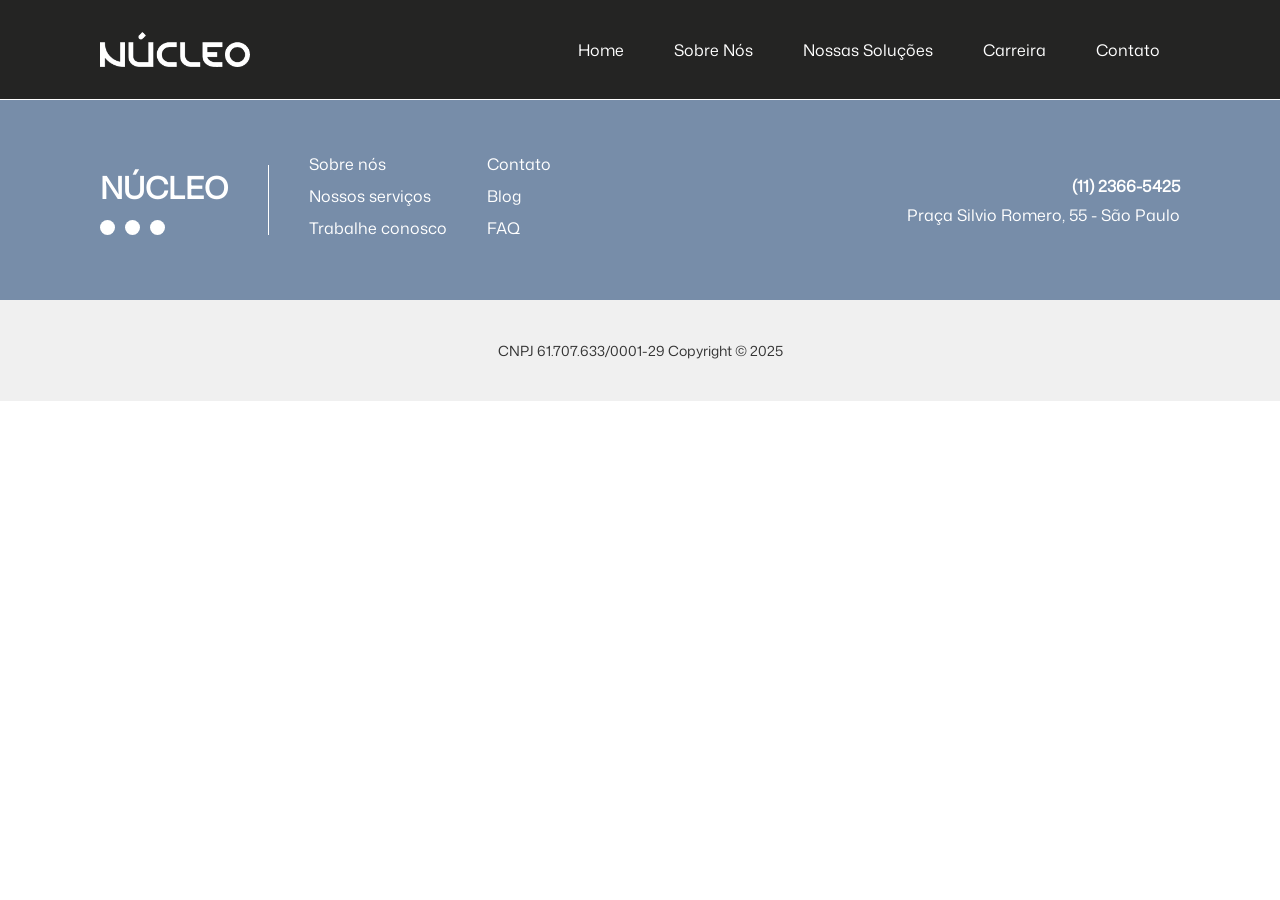
<file: contratacao.html>
<!DOCTYPE html>
<html lang="pt-BR">
<head>
    <meta charset="UTF-8">
    <meta name="viewport" content="width=device-width, initial-scale=1.0">
    <title>Contratação</title>
    <link rel="stylesheet" href="css/estilo.css">
    <link href="https://cdn.jsdelivr.net/npm/bootstrap@5.3.3/dist/css/bootstrap.min.css" rel="stylesheet" integrity="sha384-QWTKZyjpPEjISv5WaRU9OFeRpok6YctnYmDr5pNlyT2bRjXh0JMhjY6hW+ALEwIH" crossorigin="anonymous">
    <link rel="stylesheet" href="https://cdn.jsdelivr.net/npm/bootstrap-icons@1.11.3/font/bootstrap-icons.min.css">
</head>
<body>
    <div class="navbar">
        <div class="navbar-logo">
            <img id="nucleo_logo" src="Img/Logo_Nucleo_Preto-1-removebg.png" alt="logoImg">
        </div>

        <div class="navbar-links-desktop">
            <button onclick="window.location.href='index.html'">Home</button>
            <button onclick="window.location.href='sobreNos.html'">Sobre Nós</button>
            <button onclick="window.location.href='nossasSolucoes.html'">Nossas Soluções</button>
            <button onclick="window.location.href='carreira.html'">Carreira</button>
            <button onclick="window.location.href='contato.html'">Contato</button>
        </div>
        
        <button id="hamburger-btn" class="hamburger-btn" aria-label="Abrir menu" aria-expanded="false">
            <i class="bi bi-list"></i>
        </button>
    </div>

    <nav id="mobile-menu" class="mobile-menu">
        <button class="menu-item" onclick="window.location.href='index.html'">Home</button>
        <button class="menu-item" onclick="window.location.href='sobreNos.html'">Sobre Nós</button>
        <button class="menu-item" onclick="window.location.href='nossasSolucoes.html'">Nossas Solucoes</button>
        <button class="menu-item" onclick="window.location.href='carreira.html'">Carreira</button>
        <button class="menu-item active" onclick="window.location.href='contato.html'">Contato</button>
    </nav>
    <div class="footer">
    <div class="infoFooter">
        <div class="logo-area">
            <p class="logo-text">NÚCLEO</p>
            <div class="icon-group">
                <div class="icon"></div>
                <div class="icon"></div>
                <div class="icon"></div>
            </div>
        </div>

        <div class="links-group">
            <ul class="link-list">
                <li>Sobre nós</li>
                <li>Nossos serviços</li>
                <li>Trabalhe conosco</li>
            </ul>
            <ul class="link-list">
                <li>Contato</li>
                <li>Blog</li>
                <li>FAQ</li>
            </ul>
        </div>
        
        <div class="contact-info">
            <p>(11) 2366-5425</p>
            <p>Praça Silvio Romero, 55 - São Paulo</p>
        </div>
    </div>
    
    <div class="copyright">
        <p>CNPJ 61.707.633/0001-29 Copyright &copy; 2025</p>
    </div>
</div>
<script src="https://cdn.jsdelivr.net/npm/bootstrap@5.3.3/dist/js/bootstrap.bundle.min.js" integrity="sha384-YvpcrYf0tY3lHB60NNkmXc5s9fDVZLESaAA55NDzOxhy9GkcIdslK1eN7N6jIeHz" crossorigin="anonymous"></script>
<script src="js/javascript.js"></script>
</body>
</html>
</file>
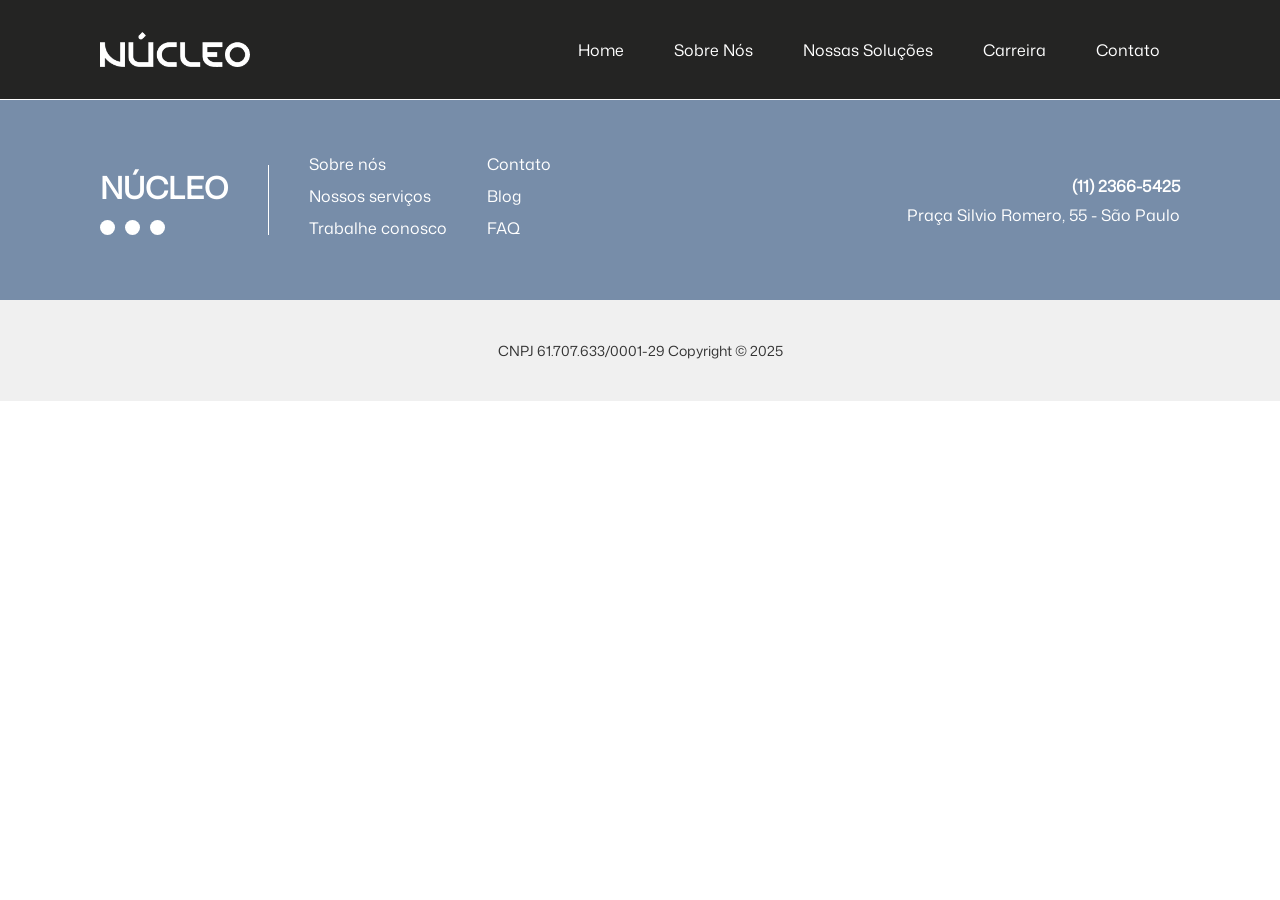
<file: empresasParceiras.html>
<!DOCTYPE html>
<html lang="pt-BR">
<head>
    <meta charset="UTF-8">
    <meta name="viewport" content="width=device-width, initial-scale=1.0">
    <title>Empresas Parceiras</title>
    <link rel="stylesheet" href="css/estilo.css">
    <link href="https://cdn.jsdelivr.net/npm/bootstrap@5.3.3/dist/css/bootstrap.min.css" rel="stylesheet" integrity="sha384-QWTKZyjpPEjISv5WaRU9OFeRpok6YctnYmDr5pNlyT2bRjXh0JMhjY6hW+ALEwIH" crossorigin="anonymous">
    <link rel="stylesheet" href="https://cdn.jsdelivr.net/npm/bootstrap-icons@1.11.3/font/bootstrap-icons.min.css">
</head>
<body>
    <div class="navbar">
        <div class="navbar-logo">
            <img id="nucleo_logo" src="Img/Logo_Nucleo_Preto-1-removebg.png" alt="logoImg">
        </div>

        <div class="navbar-links-desktop">
            <button onclick="window.location.href='index.html'">Home</button>
            <button onclick="window.location.href='sobreNos.html'">Sobre Nós</button>
            <button onclick="window.location.href='nossasSolucoes.html'">Nossas Soluções</button>
            <button onclick="window.location.href='carreira.html'">Carreira</button>
            <button onclick="window.location.href='contato.html'">Contato</button>
        </div>
        
        <button id="hamburger-btn" class="hamburger-btn" aria-label="Abrir menu" aria-expanded="false">
            <i class="bi bi-list"></i>
        </button>
    </div>

    <nav id="mobile-menu" class="mobile-menu">
        <button onclick="window.location.href='index.html'">Home</button>
        <button onclick="window.location.href='sobreNos.html'">Sobre Nós</button>
        <button onclick="window.location.href='nossasSolucoes.html'">Nossas Solucoes</button>
        <button onclick="window.location.href='carreira.html'">Carreira</button>
        <button onclick="window.location.href='contato.html'">Contato</button>
    </nav>
    <div class="footer">
    <div class="infoFooter">
        <div class="logo-area">
            <p class="logo-text">NÚCLEO</p>
            <div class="icon-group">
                <div class="icon"></div>
                <div class="icon"></div>
                <div class="icon"></div>
            </div>
        </div>

        <div class="links-group">
            <ul class="link-list">
                <li>Sobre nós</li>
                <li>Nossos serviços</li>
                <li>Trabalhe conosco</li>
            </ul>
            <ul class="link-list">
                <li>Contato</li>
                <li>Blog</li>
                <li>FAQ</li>
            </ul>
        </div>
        
        <div class="contact-info">
            <p>(11) 2366-5425</p>
            <p>Praça Silvio Romero, 55 - São Paulo</p>
        </div>
    </div>
    
    <div class="copyright">
        <p>CNPJ 61.707.633/0001-29 Copyright &copy; 2025</p>
    </div>
</div>
<script src="https://cdn.jsdelivr.net/npm/bootstrap@5.3.3/dist/js/bootstrap.bundle.min.js" integrity="sha384-YvpcrYf0tY3lHB60NNkmXc5s9fDVZLESaAA55NDzOxhy9GkcIdslK1eN7N6jIeHz" crossorigin="anonymous"></script>
<script src="js/javascript.js"></script>
</body>
</html>
</file>
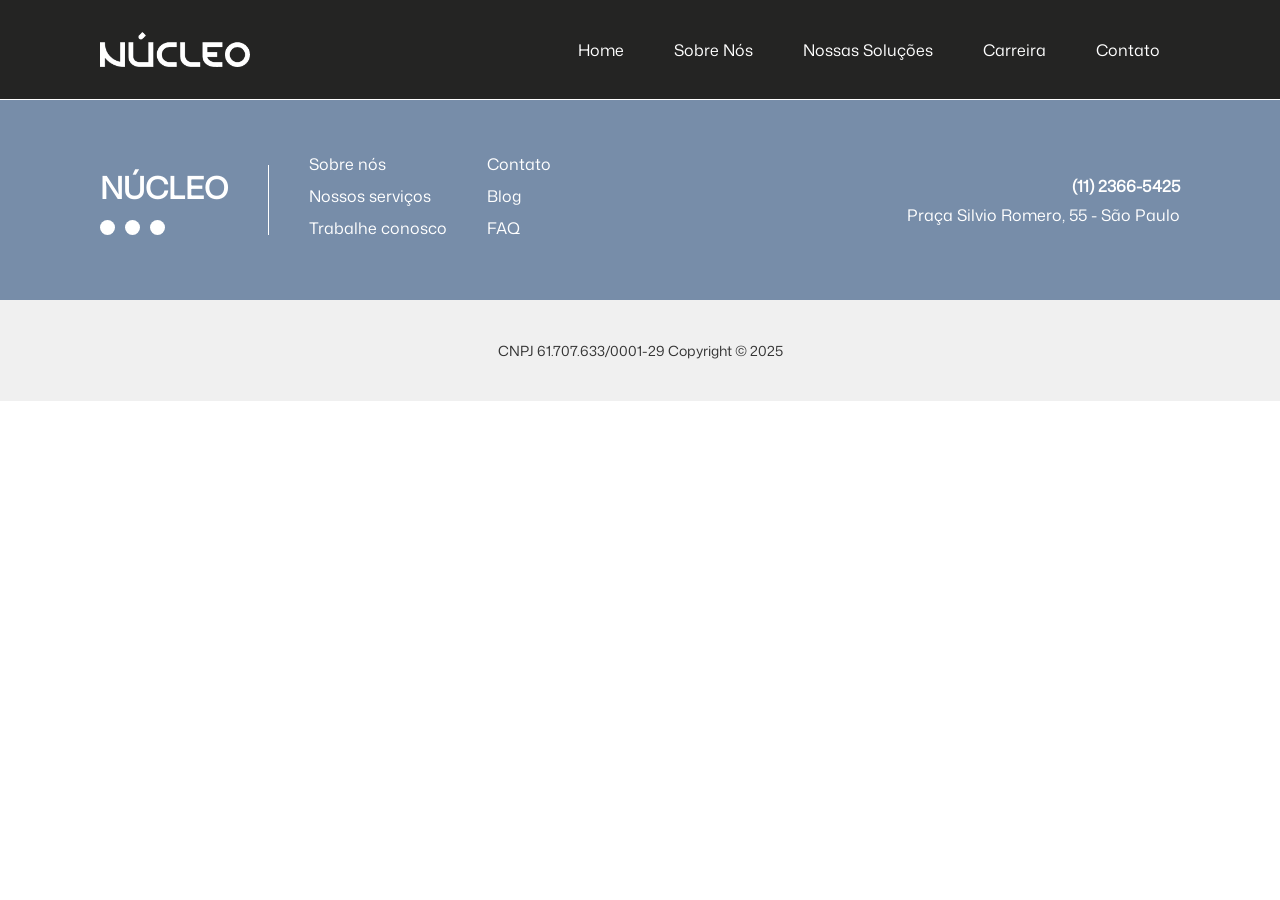
<file: posVendas.html>
<!DOCTYPE html>
<html lang="pt-BR">
<head>
    <meta charset="UTF-8">
    <meta name="viewport" content="width=device-width, initial-scale=1.0">
    <title>Pós Vendas</title>
    <link rel="stylesheet" href="css/estilo.css">
    <link href="https://cdn.jsdelivr.net/npm/bootstrap@5.3.3/dist/css/bootstrap.min.css" rel="stylesheet" integrity="sha384-QWTKZyjpPEjISv5WaRU9OFeRpok6YctnYmDr5pNlyT2bRjXh0JMhjY6hW+ALEwIH" crossorigin="anonymous">
    <link rel="stylesheet" href="https://cdn.jsdelivr.net/npm/bootstrap-icons@1.11.3/font/bootstrap-icons.min.css">
</head>
<body>
    <div class="navbar">
        <div class="navbar-logo">
            <img id="nucleo_logo" src="Img/Logo_Nucleo_Preto-1-removebg.png" alt="logoImg">
        </div>

        <div class="navbar-links-desktop">
            <button onclick="window.location.href='index.html'">Home</button>
            <button onclick="window.location.href='sobreNos.html'">Sobre Nós</button>
            <button onclick="window.location.href='nossasSolucoes.html'">Nossas Soluções</button>
            <button onclick="window.location.href='carreira.html'">Carreira</button>
            <button onclick="window.location.href='contato.html'">Contato</button>
        </div>
        
        <button id="hamburger-btn" class="hamburger-btn" aria-label="Abrir menu" aria-expanded="false">
            <i class="bi bi-list"></i>
        </button>
    </div>

    <nav id="mobile-menu" class="mobile-menu">
        <button onclick="window.location.href='index.html'">Home</button>
        <button onclick="window.location.href='sobreNos.html'">Sobre Nós</button>
        <button onclick="window.location.href='nossasSolucoes.html'">Nossas Solucoes</button>
        <button onclick="window.location.href='carreira.html'">Carreira</button>
        <button onclick="window.location.href='contato.html'">Contato</button>
    </nav>
    <div class="footer">
    <div class="infoFooter">
        <div class="logo-area">
            <p class="logo-text">NÚCLEO</p>
            <div class="icon-group">
                <div class="icon"></div>
                <div class="icon"></div>
                <div class="icon"></div>
            </div>
        </div>

        <div class="links-group">
            <ul class="link-list">
                <li>Sobre nós</li>
                <li>Nossos serviços</li>
                <li>Trabalhe conosco</li>
            </ul>
            <ul class="link-list">
                <li>Contato</li>
                <li>Blog</li>
                <li>FAQ</li>
            </ul>
        </div>
        
        <div class="contact-info">
            <p>(11) 2366-5425</p>
            <p>Praça Silvio Romero, 55 - São Paulo</p>
        </div>
    </div>
    
    <div class="copyright">
        <p>CNPJ 61.707.633/0001-29 Copyright &copy; 2025</p>
    </div>
</div>
<script src="https://cdn.jsdelivr.net/npm/bootstrap@5.3.3/dist/js/bootstrap.bundle.min.js" integrity="sha384-YvpcrYf0tY3lHB60NNkmXc5s9fDVZLESaAA55NDzOxhy9GkcIdslK1eN7N6jIeHz" crossorigin="anonymous"></script>
<script src="js/javascript.js"></script>
</body>
</html>
</file>
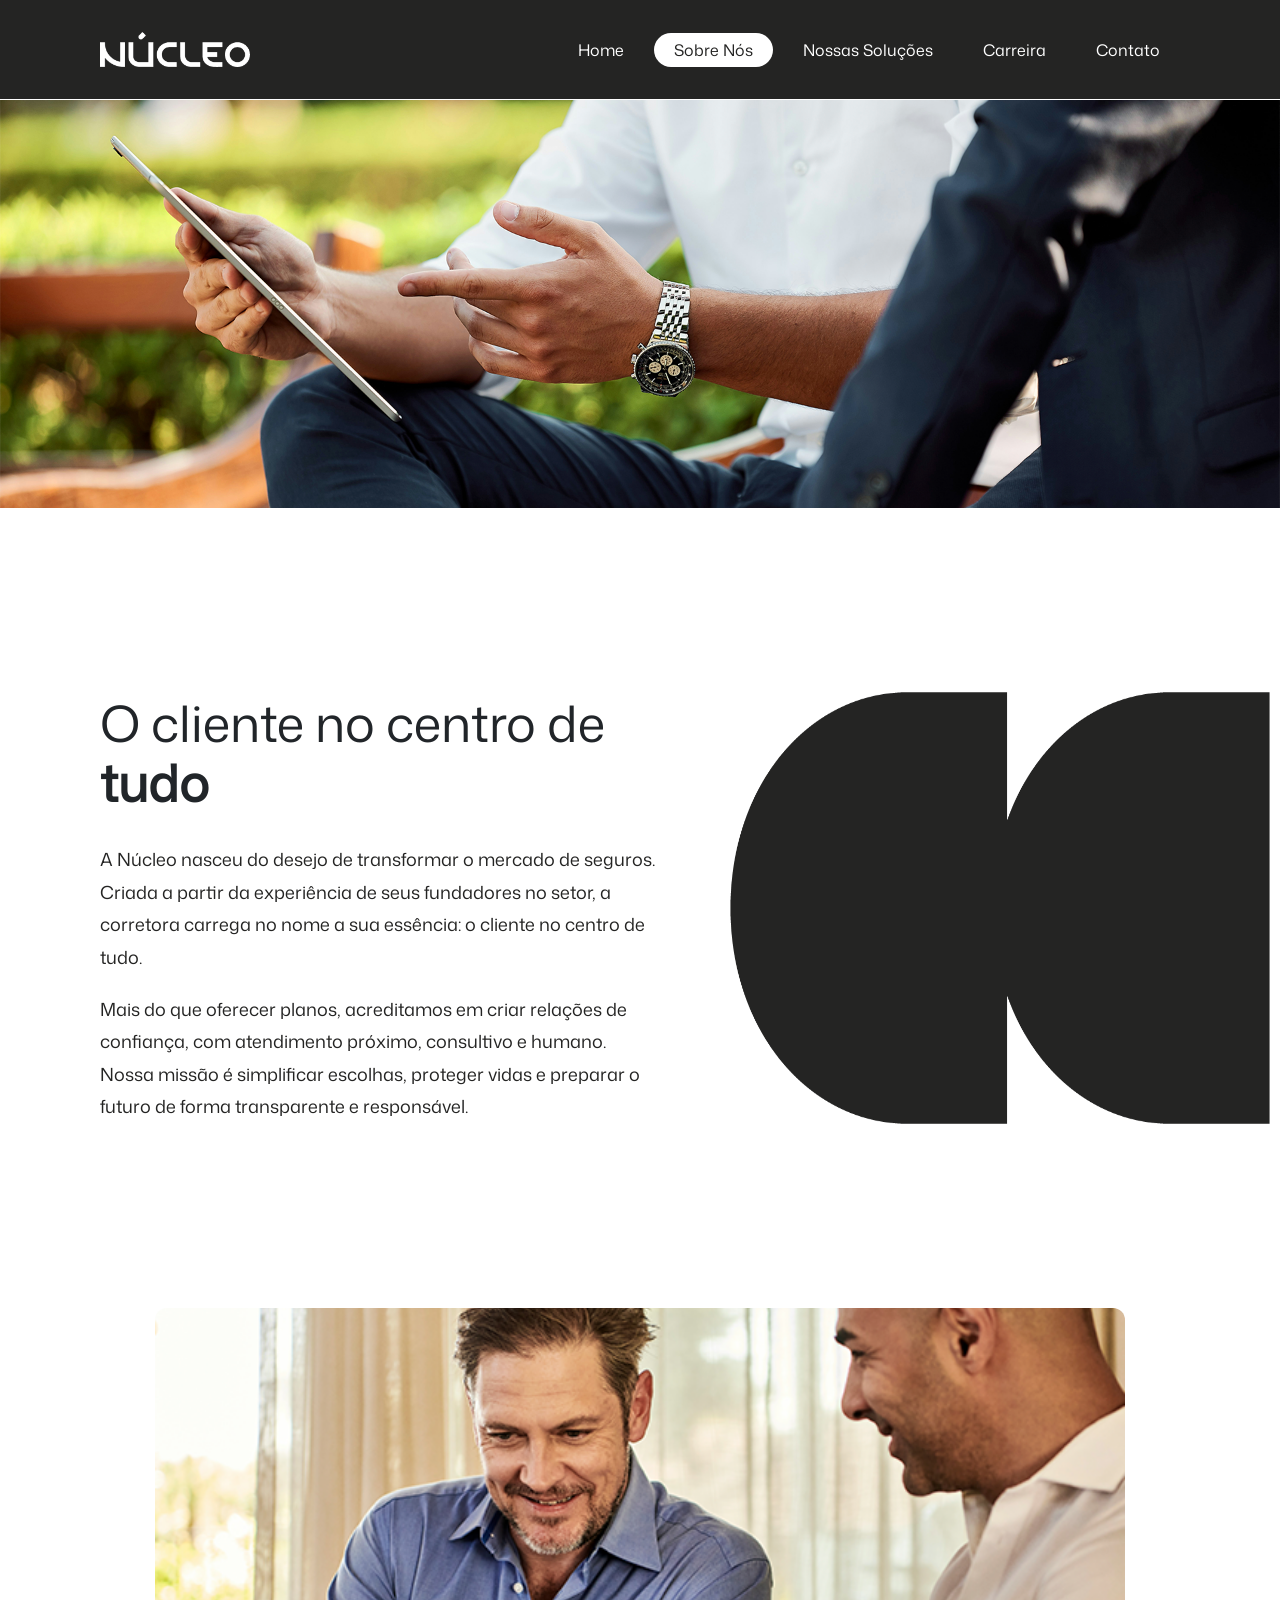
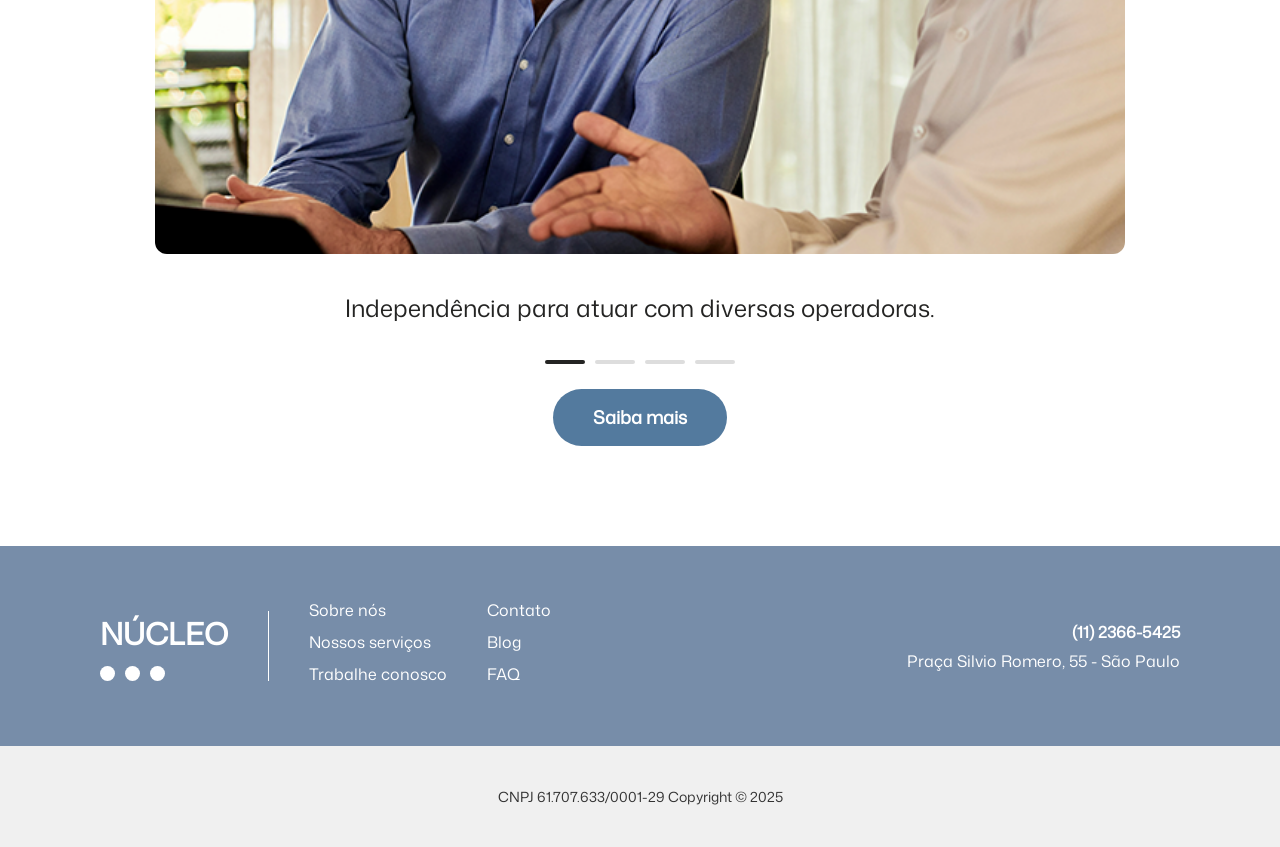
<file: sobreNos.html>
<!DOCTYPE html>
<html lang="pt-BR">
<head>
    <meta charset="UTF-8">
    <meta name="viewport" content="width=device-width, initial-scale=1.0">
    <title>Sobre Nós</title>
    <link rel="stylesheet" href="css/estilo.css">
    
    <link rel="preconnect" href="https://fonts.googleapis.com">
    <link rel="preconnect" href="https://fonts.gstatic.com" crossorigin>
    <link href="https://fonts.googleapis.com/css2?family=Inter:wght@400;500;600&display=swap" rel="stylesheet">
    <link href="https://cdn.jsdelivr.net/npm/bootstrap@5.3.3/dist/css/bootstrap.min.css" rel="stylesheet" integrity="sha384-QWTKZyjpPEjISv5WaRU9OFeRpok6YctnYmDr5pNlyT2bRjXh0JMhjY6hW+ALEwIH" crossorigin="anonymous">
    <link rel="stylesheet" href="https://cdn.jsdelivr.net/npm/bootstrap-icons@1.11.3/font/bootstrap-icons.min.css">
</head>
<body>
    <div class="navbar">
        <div class="navbar-logo">
            <img id="nucleo_logo" src="Img/Logo_Nucleo_Preto-1-removebg.png" alt="logoImg">
        </div>

        <div class="navbar-links-desktop">
            <button onclick="window.location.href='index.html'">Home</button>
            <button onclick="window.location.href='sobreNos.html'"  class="active">Sobre Nós</button>
            <button onclick="window.location.href='nossasSolucoes.html'">Nossas Soluções</button>
            <button onclick="window.location.href='carreira.html'">Carreira</button>
            <button onclick="window.location.href='contato.html'">Contato</button>
        </div>
        
        <button id="hamburger-btn" class="hamburger-btn" aria-label="Abrir menu" aria-expanded="false">
            <i class="bi bi-list"></i>
        </button>
    </div>

    <nav id="mobile-menu" class="mobile-menu">
        <button class="menu-item" onclick="window.location.href='index.html'">Home</button>
        <button class="menu-item active" onclick="window.location.href='sobreNos.html'" class="active">Sobre Nós</button>
        <button class="menu-item" onclick="window.location.href='nossasSolucoes.html'">Nossas Solucoes</button>
        <button class="menu-item" onclick="window.location.href='carreira.html'">Carreira</button>
        <button class="menu-item" onclick="window.location.href='contato.html'">Contato</button>
    </nav>

    <div>
        <img style="width: 100%;" src="Img/foto-1.png" alt="Banner Sobre Nós" class="bannerSobreNosImg">
    </div>
    <div class="bannerWhite" id="bannerSobreNos"> 
        <div id="bannerSobreNos-texto">
            <h2>O cliente no centro de <strong>tudo</strong></h2>
            <p>A Núcleo nasceu do desejo de transformar o mercado de seguros. Criada a partir da experiência de seus fundadores no setor, a corretora carrega no nome a sua essência: o cliente no centro de tudo.</p>
            <p>Mais do que oferecer planos, acreditamos em criar relações de confiança, com atendimento próximo, consultivo e humano. Nossa missão é simplificar escolhas, proteger vidas e preparar o futuro de forma transparente e responsável.</p>
        </div>
        <div id="bannerSobreNos-imagem">
            <img src="Img/ElementosGraficos_Nucleo-01.png" alt="imgElementoPreto">
        </div>
    </div>

    <section class="carousel-section">
        <div class="carousel-window">
            <div class="image-gallery">
                <div class="gallery-item">
                    <img class="gallery-item-sobreNos" src="Img/foto-4.png" alt="Dois homens conversando"> 
                    <h3 class="carousel-caption-titulo">
                        Independência para atuar com diversas operadoras.
                    </h3>
                </div>
                <div class="gallery-item">
                    <img class="gallery-item-sobreNos" src="Img/foto-2.png" alt="Doutor escrevendo em prancheta">
                    <h3 class="carousel-caption-titulo">
                        Atendimento consultivo e humanizado.
                    </h3>
                </div>
                <div class="gallery-item">
                    <img class="gallery-item-sobreNos" src="Img/foto-3.png" alt="Aperto de mãos em negócios">
                    <h3 class="carousel-caption-titulo">
                        Independência para atuar com diversas operadoras.
                    </h3>
                </div>
                   <div class="gallery-item">
                    <img class="gallery-item-sobreNos" src="Img/foto-5.png" alt="Aperto de mãos em negócios">
                    <h3 class="carousel-caption-titulo">
                        Foco na prevenção e não apenas na emergência.
                    </h3>

                </div>
            </div>
        </div>

        <div class="pagination-bars">
            <span class="bar active"></span>
            <span class="bar"></span>
            <span class="bar"></span>
            <span class="bar"></span>
        </div>

        <button class="cta-button" onclick="window.location.href='contato.html'">
            Saiba mais
        </button>
    </section>

<div class="footer">
    <div class="infoFooter">
        <div class="logo-area">
            <p class="logo-text">NÚCLEO</p>
            <div class="icon-group">
                <div class="icon"></div>
                <div class="icon"></div>
                <div class="icon"></div>
            </div>
        </div>

        <div class="links-group">
            <ul class="link-list">
                <li>Sobre nós</li>
                <li>Nossos serviços</li>
                <li>Trabalhe conosco</li>
            </ul>
            <ul class="link-list">
                <li>Contato</li>
                <li>Blog</li>
                <li>FAQ</li>
            </ul>
        </div>
        
        <div class="contact-info">
            <p>(11) 2366-5425</p>
            <p>Praça Silvio Romero, 55 - São Paulo</p>
        </div>
    </div>
    
    <div class="copyright">
        <p>CNPJ 61.707.633/0001-29 Copyright &copy; 2025</p>
    </div>
</div>
<script src="https://cdn.jsdelivr.net/npm/bootstrap@5.3.3/dist/js/bootstrap.bundle.min.js" integrity="sha384-YvpcrYf0tY3lHB60NNkmXc5s9fDVZLESaAA55NDzOxhy9GkcIdslK1eN7N6jIeHz" crossorigin="anonymous"></script>
<script src="js/javascript.js"></script>
<script>
document.addEventListener('DOMContentLoaded', () => {
    const gallery = document.querySelector('.image-gallery');
    const bars = document.querySelectorAll('.bar');
    const galleryItems = document.querySelectorAll('.gallery-item'); // Seleciona todos os slides
    const totalItems = bars.length; // Conta o número de slides
    let currentIndex = 0;
    let intervalId; // Para a troca automática

    // 1. Função que move o carrossel
    function goToSlide(index) {
        // Garante que o índice não saia dos limites
        if (index < 0) {
            index = totalItems - 1; // Volta para o último
        } else if (index >= totalItems) {
            index = 0; // Vai para o primeiro
        }
        
        currentIndex = index;
        
        // Calcula o deslocamento horizontal
        gallery.style.transform = `translateX(${-currentIndex * (100 / totalItems)}%)`;

        // 1. Remove a classe 'active-slide' de todos os itens
        galleryItems.forEach(item => item.classList.remove('active-slide'));
        // 2. Adiciona a classe 'active-slide' apenas ao item atual
        galleryItems[currentIndex].classList.add('active-slide'); 

        // Atualiza a barra de paginação ativa
        bars.forEach(bar => bar.classList.remove('active'));
        bars[currentIndex].classList.add('active');
    }

    // 2. Função para o avanço automático
    function startAutoScroll() {
        if (intervalId) {
            clearInterval(intervalId);
        }
        // Troca a cada 5 segundos
        intervalId = setInterval(() => {
            goToSlide(currentIndex + 1);
        }, 5000); 
    }

    // 3. Adiciona ouvintes de evento para as barras
    bars.forEach((bar, index) => {
        bar.addEventListener('click', () => {
            // Para o ciclo automático e move para o slide clicado
            clearInterval(intervalId); 
            goToSlide(index);
            // Reinicia o ciclo automático
            startAutoScroll();
        });
    });

    // Inicializa o carrossel e o ciclo automático
    goToSlide(0); // Garante que o primeiro slide já tenha a classe 'active-slide'
    startAutoScroll();
});
</script>
</body>
</html>
</file>
<file: css/estilo.css>
/* ========================================
   RESET E FONTE GLOBAL - MonaSans
   ======================================== */

@font-face {
    font-family: 'MonaSans';
    src: url('/fonts/MonaSans-Regular.ttf') format('truetype');
    font-weight: 400;
    font-style: normal;
    font-display: swap;
}

* {
    margin: 0;
    padding: 0;
    box-sizing: border-box;
    font-family: 'MonaSans', -apple-system, BlinkMacSystemFont, 'Segoe UI', Arial, sans-serif;
}

body {
    margin: 0 !important;
    padding: 0 !important;
    overflow-x: hidden;
}

html, body {
    font-family: 'MonaSans', -apple-system, BlinkMacSystemFont, 'Segoe UI', Arial, sans-serif;
    width: 100%;
    max-width: 100%;
}

/* --- BotÃµes PadrÃ£o --- */
.btnPadraoUm {
    display: flex;
    justify-content: center;
    align-items: center;
    background-color: white;
    color: #242423;
    border: none;
    border-radius: 50px;
    height: 60px;
    width: auto;
    font-size: 18px;
    cursor: pointer;
    font-weight: bold;
    padding: 20px;
    
}

.btnPadraoDois {
    background-color: transparent;
    border: none;
    border-radius: 50px;
    height: 60px;
    width: auto;
    font-size: 18px;
    cursor: pointer;
    font-weight: bold;
    padding: 0px 20px;
}

.btnPadraoTres {
    background-color: white;
    color: #778DA9;
    border: 3px solid #778DA9;
    border-radius: 50px;
    height: 50px;
    width: auto;
    min-width: 150px;
    font-size: 18px;
    cursor: pointer;
    font-weight: bold;
    padding: 10px 30px;
    transition: all 0.3s ease;
}

.btnPadraoTres:hover {
    background-color: #778DA9;
    color: white;
}


.btnPadraoQuatro {
    background-color: #537a9e;
    color: white;
    border: none;
    border-radius: 50px;
    height: 60px;
    width: auto;
    font-size: 18px;
    cursor: pointer;
    font-weight: bold;
    padding: 20px;
}

.btnPadraoDois.active {
    border: 3px solid;
}

.btnEtapas-Btns {
    display: flex;
    flex-direction: column;
    width: 200px;
    gap: 10px;
    margin-top: 30px;
}

/* --- Navbar --- */
.navbar {
    height: 100px;
    width: 100%;
    margin: 0px !important;
    background-color: #242423;
    color: white;
    padding: 10px 100px 10px 100px !important;
    box-sizing: border-box;
    display: flex;
    justify-content: flex-end;
    align-items: center;
    justify-content: center;
    justify-content: space-between;
    border-bottom: 1px solid white;
}

.navbar button{
    height: 100%;
    width: auto;
    padding: 0 20px;
    margin: 0;
    border: none;
    font-size: 16px;
    cursor: pointer;
    background-color: #242423;
    color: white;
}

.navbar button.active {
    background-color: white;
    color: #242423;
    border-radius: 50px;
    height: auto;
    padding: 5px 20px 5px 20px;
}

#nucleo_logo {
    filter: invert(100%) brightness(200%);
    height: auto;
    width: 150px;
}

/* --- Banners Gerais --- */
.bannerBlack {
    background-color: #242423;
    color: white;
    height: 400px;
    width: 100%;
    display: flex;
    align-items: center;
    padding: 100px;
}

.bannerBlackCarreira {
    background-color: #242423;
    height: auto;
    width: 100%;
    display: flex;
    align-items: center;
    padding: 100px;
}

.bannerWhiteCarreira {
    display: flex;
    flex-direction: column;
    text-align: left;
    background-color: white;
    color: black;
    height: auto;
    width: 100%;
    padding: 100px;
    gap: 20px;
}

.bannerWhite {
    background-color: white;
    height: 400px;
    width: 100%;
    display: flex;
    align-items: center;
}

/* --- Banner Home --- */
#bannerHome {
    display: flex;
    justify-content: space-between;
    align-items: center;
    height: auto;
    min-height: 700px;
    position: relative;
    overflow: hidden;
}

#bannerHome-texto {
    width: 500px;
    flex-shrink: 0;
}

#bannerHome-texto h2 {
    font-size: 45px;
    line-height: 1.2;
    font-weight: normal;
}

#bannerHome-texto h2 strong {
    font-size: 55px;
    font-weight: bold;
}

#bannerHome-texto p {
    font-size: 35px;
}

#bannerSobreNos-imagem {
    display: flex;
    flex-direction: column;
    flex: 1;
    justify-content: center;
    align-items: flex-end;
    max-width: 600px;
    margin-right: 0;
    padding-right: 0;
}

#bannerSobreNos-imagem img {
    width: 100%;
    height: auto;
    max-width: 100%;
}

/* --- Banner Sobre NÃ³s --- */
#bannerSobreNos {
    display: flex;
    justify-content: space-between;
    align-items: center;
    height: auto;
    padding: 50px 0px 50px 100px;
    gap: 60px;
}

#bannerSobreNos-texto {
    flex: 1;
    max-width: 600px;
}

#bannerSobreNos-texto h2 {
    font-size: 50px;
    margin-bottom: 30px;
    line-height: 1.2;
    font-weight: normal;
}

#bannerSobreNos-texto h2 strong {
    font-weight: bold;
}

#bannerSobreNos-texto p {
    font-size: 18px;
    line-height: 1.8;
    margin-bottom: 20px;
    color: #242423;
}

#bannerSobreNos-texto p:last-child {
    margin-bottom: 0;
}

#bannerSobreNos-imagem {
    display: flex;
    flex-direction: column;
}

#bannerSobreNos-imagem img{
    height: 700px;
}

.container-imagem {
    display: flex;
}

.img-horizontal {
    height: 300px;
    width: auto;
    border-radius: 18px;
    margin: 20px;
}

.img-vertical {
    width: 300px;
    height: auto;
    object-fit: cover;
    border-radius: 20px;
}

/* Grid de imagens para bannerHome */
#bannerHome-imagem {
    display: flex;
    justify-content: center;
    align-items: center;
    flex: 1;
    max-width: 600px;
}

.grid-imagens {
    display: grid;
    grid-template-columns: repeat(2, 1fr);
    grid-template-rows: repeat(2, 1fr);
    gap: 20px;
    width: 100%;
    height: 500px;
}

.grid-img {
    width: 100%;
    height: 100%;
    object-fit: cover;
    border-radius: 20px;
}

/* Linha curva no canto inferior esquerdo */
.curved-line {
    position: absolute;
    bottom: 0;
    left: 0;
    width: 200px;
    height: 200px;
    border-radius: 0 100% 0 0;
    border-top: 3px solid white;
    border-right: 3px solid white;
    opacity: 0.3;
    pointer-events: none;
}

/* --- Banner Marcas --- */
.bannerMarcas {
    overflow: hidden;
    white-space: nowrap;
    background-color: #E5E5E5;
    padding: 20px 0px;
}


.bannerMarcas-slider {
    display: flex;
    width: fit-content;
    animation: scrollLogos 30s linear infinite;
}

@keyframes scrollLogos {
    0% {
        transform: translateX(0);
    }
    100% {

        transform: translateX(-25%);
    }
}

.bannerMarcas-slider:hover {
    animation-play-state: paused;
}

.bannerMarcas-slider img {
    width: auto;
    max-height: 50px;
    object-fit: contain;

    margin: 0 2%;
    filter: grayscale(100%);
    opacity: 0.4;
    transition: filter 0.5s ease, opacity 0.5s ease;
}


.bannerMarcas-slider img:hover {
    filter: grayscale(0%);
    opacity: 1;
}

/* --- Banner Etapas --- */
.bannerEtapas-selector {
    flex: 1;
    display: flex;
    flex-direction: column;
    padding: 50px;
    max-width: 500px;
}

.btnEtapas-Btns {
    display: flex;
    flex-direction: column;
    justify-content: center;
    align-items: center;
    width: 100%;
    gap: 10px;
    margin-top: 30px;
}

.bannerEtapas {
    display: flex;
    flex-direction: row;
    max-width: 2560px;
    padding: 100px;
    box-sizing: border-box;
    gap: 0;
}

#bannerEtapasBlack {
    background-color: #242423;
    color: white;
}

#bannerEtapasBlack button{
    color: white;
}

#bannerEtapasWhite {
    background-color: White;
}

#bannerEtapasWhite button{
    color: #778DA9;
}

.bannerEtapas-selector h2 {
    font-size: 40px;
    margin-bottom: 20px;
    line-height: 1.3;
}

.bannerEtapas-descricao {
    color: white;
    flex: 1;
    display: flex;
    align-items: stretch;
    padding: 0;
    max-width: none;
    text-align: left;
}

.bannerEtapas-descricao img {
    width: 100%;
    max-width: 500px;
    min-width: 400px;
    height: auto;
    object-fit: cover;
    border-radius: 40px 0 0 40px;
}

.bannerEtapas-descricao h2 {
    font-size: 38px;
    font-weight: 700;
    line-height: 1.4;
    margin-bottom: 35px;
}

.bannerEtapas-descricao p {
    font-size: 22px;
    line-height: 2.0;
    text-align: left;
}

/* CONTAINER DE TEXTO - SOLUÃ‡ÃƒO PRINCIPAL */
.conteiner-texto-etapas {
    display: flex;
    flex-direction: column;
    justify-content: center;
    align-items: flex-start;
    width: 100%;
    max-width: 800px;
    min-width: 600px;
    min-height: 600px;
    height: auto;
    border-radius: 0px 50px 50px 0px;
    background-color: #778DA9;
    padding: 80px 70px;
    box-sizing: border-box;
}

.conteiner-texto-etapas h2 {
    font-size: 38px;
    font-weight: 700;
    line-height: 1.4;
    margin-bottom: 35px;
    letter-spacing: -0.3px;
    text-align: left;
    width: 100%;
    color: white;
}

.conteiner-texto-etapas p {
    font-size: 22px;
    font-weight: 400;
    line-height: 2.0;
    letter-spacing: 0.3px;
    word-spacing: 3px;
    text-align: left;
    width: 100%;
    max-width: 100%;
    hyphens: none;
    -webkit-hyphens: none;
    -moz-hyphens: none;
    -ms-hyphens: none;
    color: white;
}

#conteiner-texto-etapas-white {
    background-color: White;
    color: #242423;
}

#conteiner-texto-etapas-white h2,
#conteiner-texto-etapas-white p {
    color: #242423;
}

#conteiner-texto-etapas-blue {
    background-color: #778DA9;
    color: white;
}

#conteiner-texto-etapas-blue h2,
#conteiner-texto-etapas-blue p {
    color: white;
}

/* --- Banner Planos Home --- */
.bannerPlanosHome {
    display: flex;
    flex-direction: row;
    justify-content: center;
    align-items: center;
    padding: 100px 50px;
    gap: 20px;
    position: relative;
    background-color: white;
}

.planos-carousel {
    display: flex;
    flex-direction: row;
    justify-content: center;
    align-items: stretch;
    gap: 30px;
    width: 100%;
    max-width: 1400px;
    flex-wrap: wrap;
}

.bannerPlanosHome h2{
    font-size: 35px;
    margin-bottom: 20px;
    font-weight: bold;
    color: #242423;
}

.bannerPlanosHome p{
    font-size: 20px;
    color: #242423;
    margin-bottom: 30px;
    line-height: 1.5;
}


.planoHome {
    display: flex;
    flex-direction: column;
    align-items: center;
    text-align: center;
    background-color: #E5E5E5;
    width: 400px;
    min-width: 350px;
    height: auto;
    min-height: 450px;
    border-radius: 50px;
    padding: 50px 30px 40px 30px;
    justify-content: space-between;
    box-sizing: border-box;
}

.planoHome img {
    width: auto;
    height: 120px;
    margin-bottom: 30px;
    margin-top: 0;
    transform: none;
}

.planoHome h2 {
    margin-top: 0;
    margin-bottom: 15px;
}

.planoHome p {
    margin-top: 0;
    margin-bottom: 30px;
    flex-grow: 1;
}

.planoHome button {
    margin-top: auto;
}

.carousel-arrow {
    background: none;
    border: none;
    font-size: 60px;
    color: #ccc;
    cursor: pointer;
    padding: 0 20px;
    transition: color 0.3s ease;
    user-select: none;
}

.carousel-arrow:hover {
    color: #778DA9;
}

.carousel-arrow:active {
    color: #537a9e;
}

/* --- Banner Planos Saiba Mais --- */
#bannerPlanosSaibaMais {
    background-color: #242423;
    color: white;
    height: auto;
    width: 100%;
    display: flex;
    justify-content: space-between;
}

#bannerPlanosSaibaMais-texto{
    padding: 100px;
    display: flex;
    flex-direction: column;
    justify-content: center;
    width: 1000px;
}

#bannerPlanosSaibaMais-texto h2{
    font-size: 50px;
    margin-bottom: 20px;
}

#bannerPlanosSaibaMais-texto p{
    font-size: 25px;
}

#bannerPlanosSaibaMais-imagem{
    display: flex;
    align-items: end;
}

#bannerPlanosSaibaMais-imagem img{
    height: auto;
    width: auto;
}

#bannerPlanosSaibaMais img {
    width: 600px;
    height: auto;
    justify-content: flex-end;
    padding-right: 100px;
}

/* --- Footer --- */
.footer {
    background-color: #f0f0f0; 
    font-family: Arial, sans-serif;
}

.infoFooter {
    background-color: #778DA9;
    color: white;
    padding: 100px;
    display: flex;
    justify-content: space-between;
    justify-content: center;
    align-items: center;
    height: 200px;
}


.logo-area {
    display: flex;
    flex-direction: column;
    align-items: flex-start;
    padding-right: 40px;
    border-right: 1px solid white;
}

.logo-text {
    font-size: 30px;
    font-weight: bold;
    margin-bottom: 10px;
}

.icon-group {
    display: flex;
    gap: 10px;
}

.icon {
    width: 15px;
    height: 15px;
    background-color: white;
    border-radius: 50%;
}

.links-group {
    display: flex;
    gap: 40px;
    margin-right: auto;
    padding-left: 40px;
}

.link-list {
    list-style: none;
    padding: 0;
    margin: 0;
}

.link-list li {
    margin-bottom: 8px;
    font-size: 16px;
    cursor: pointer;
}

.contact-info p {
    margin: 0;
    font-size: 16px;
    text-align: right;
}

.contact-info p:first-child {
    font-weight: bold;
    margin-bottom: 5px;
}

.copyright {
    text-align: center;
    padding: 40px 0;
    font-size: 14px;
    color: #333;
}

.copyright p {
    margin: 0;
}

/* --- Carousel Imagens/SoluÃ§Ãµes --- */
.carousel-section {
    display: flex;
    flex-direction: column;
    align-items: center;
    padding: 0px 0px 100px 0px;
    background-color: white;
    width: 100%;
    overflow: hidden;
}

.carousel-window {
    width: 100%;
    max-width: 1000px; 
    overflow: hidden; 
    position: relative;
    margin: 0 auto;
}

.image-gallery {
    display: flex; 
    transition: transform 0.5s ease-in-out; 
    width: 400%; 
    position: relative;
}

.gallery-item {
    box-sizing: border-box;
    width: 25%; 
    flex-shrink: 0; 
    display: flex;
    flex-direction: column;
    align-items: center;
    padding: 0 15px; 
}

.gallery-item img {
    width: 100%;
    height: auto;
    display: block;
    border-radius: 12px;
    object-fit: cover;
    aspect-ratio: 16/9; 
}

.gallery-item.active-slide .carousel-caption-titulo {
    opacity: 1; 
}

.carousel-caption-titulo {
    margin-top: 40px;
    font-size: 24px;
    color: #242423;
    text-align: center;
    font-weight: normal;
    opacity: 1; 
    transition: opacity 0.5s ease;
}

.image-gallery-nosso-solucoes-texto {
    position: absolute;
    bottom: 20px;
    left: 20px;
    color: white;
    padding: 10px;
    border-radius: 5px;
    max-width: 90%;
}

/* --- BotÃ£o CTA "Saiba mais" --- */
.cta-button {
    background-color: #537a9e;
    color: white;
    padding: 15px 40px;
    border: none;
    border-radius: 50px;
    cursor: pointer;
    font-size: 18px;
    font-weight: bold;
    margin-top: 25px;
    transition: background-color 0.3s ease;
}

.cta-button:hover {
    background-color: #6a8eaf;
}

/* --- Barras de PaginaÃ§Ã£o --- */
.pagination-bars {
    margin-top: 30px;
    display: flex;
    gap: 10px;
    justify-content: center;
}

.bar {
    height: 4px;
    width: 40px;
    background-color: #ddd;
    display: inline-block;
    cursor: pointer;
    transition: background-color 0.3s ease;
    border-radius: 2px;
}

.bar.active {
    background-color: #242423;
}
/* --- Banner Fale Com A Nucleo --- */
.BannerFaleComANucleo {
    display: flex;
    justify-content: space-between;
    flex-direction: row;
    color: black;
    height: auto;
    width: 100%;
    padding: 100px;
}


#BannerFaleComANucleo-nossaSolucoes {
    background-color: #E5E5E5;
}

#BannerFaleComANucleo-contato{
    display: flex;
    flex-direction: column;
    background-color: white;
    gap: 50px;

}


.BannerFaleComANucleo h2 {
    font-size: 65px;
}

.contato {
    display: flex;
    flex-direction: column;
    list-style: none;
    padding: 0;
    gap: 20px;
}

.contato li {
    margin-bottom: 0;
    display: flex;
    align-items: center;
    font-size: 20px;
    color: #242423;
}

.contato li i {
    color: #537a9e;
    margin-right: 20px;
    font-size: 30px;
}

/* --- Form Carreira --- */
.formCarreira {
    background-color: white;
    border-radius: 50px;
    height: auto;
    display: flex;
    flex-direction: column;
    gap: 25px;
    width: 100%;
    max-width: 600px;
    padding: 50px;
}

.formCarreira label {
    font-size: 18px;
    color: #242423;
    font-weight: bold;
    margin-bottom: 8px;
    display: block;
}

.formCarreira input {
    background-color: #E5E5E5;
    border: none;
    border-radius: 50px;
    width: 100%;
    padding: 15px 20px;
    font-size: 16px;
    color: #242423;
    box-sizing: border-box;
    font-family: Arial, sans-serif;
}

.formCarreira input::placeholder {
    color: #999;
}

.formCarreira input:focus {
    outline: none;
    box-shadow: 0 0 0 2px #537a9e;
}

.formCarreira button {
    align-self: flex-end;
    margin-top: 10px;
    width: auto;
}

/* EstilizaÃ§Ã£o do input de arquivo */
.file-upload-wrapper {
    position: relative;
    width: 100%;
}

.file-upload-wrapper input[type="file"] {
    position: absolute;
    opacity: 0;
    width: 100%;
    height: 100%;
    cursor: pointer;
    z-index: 2;
}

.file-upload-text {
    display: block;
    background-color: #E5E5E5;
    border-radius: 50px;
    padding: 15px 20px;
    font-size: 16px;
    color: #999;
    text-align: center;
    border: none;
    min-height: 50px;
    display: flex;
    align-items: center;
    justify-content: center;
    cursor: pointer;
    transition: all 0.3s ease;
    box-sizing: border-box;
    width: 100%;
}

.formCarreira label {
    color: #242423;
}

.file-upload-wrapper:hover .file-upload-text {
    background-color: #d5d5d5;
}

.file-upload-wrapper input[type="file"]:focus + .file-upload-text {
    outline: none;
    box-shadow: 0 0 0 2px #537a9e;
}

/* --- Banner Carreira --- */
#bannerCarreira {
    height: auto;
    width: 100%;
    padding: 0px 0px 0px 100px;
}

.carreira-container {
    display: flex;
    flex-direction: row;
    justify-content: space-between;
    align-items: flex-start;
    gap: 50px;
    margin: 0 auto;
}

.carreira-info {
    flex: 1;
    display: flex;
    flex-direction: column;
    gap: 30px;
    padding-top: 100px;
}

.carreira-info h2 {
    font-size: 65px;
    margin: 0;
    line-height: 1.2;
    font-weight: bold;
}

.carreira-texto {
    display: flex;
    flex-direction: column;
    gap: 20px;
}

.carreira-texto p {
    font-size: 20px;
    line-height: 1.6;
    margin: 0;
}

.carreira-texto p strong {
    font-weight: bold;
}

.carreira-form-wrapper {
    display: flex;
    justify-content: center;
    align-items: center;
    background-color: #242423;
    flex: 1;
    display: flex;
    height: 100%;
    padding: 100px;
}

/* --- Planos SoluÃ§Ãµes --- */
#planosSection {
    background-color: #E5E5E5;
    padding: 60px 0px 60px 100px;
    min-height: 600px;
}

.planos-title {
    font-size: 24px;
    color: #242423;
    margin-bottom: 50px;
    font-weight: normal;
}

.planos-title strong {
    font-weight: bold;
}

.planos-container {
    position: relative;
    margin: 0 auto;
}

.plano-content {
    display: none;
    flex-direction: row;
    justify-content: space-between;
    align-items: center;
    gap: 60px;
}

.plano-content.active {
    display: flex;
}

.plano-texto {
    flex: 1;
    max-width: 500px;
}

.plano-texto h3 {
    font-size: 65px;
    color: #242423;
    margin: 0 0 30px 0;
    line-height: 1.2;
    font-weight: normal;
}

.plano-texto h3 strong {
    font-weight: bold;
}

.plano-texto p {
    font-size: 18px;
    color: #242423;
    line-height: 1.8;
    margin-bottom: 30px;
}

.btnPlanos {
    background-color: #778DA9;
    color: white;
    border: none;
    border-radius: 50px;
    padding: 15px 40px;
    font-size: 18px;
    font-weight: bold;
    cursor: pointer;
    margin-bottom: 30px;
    transition: background-color 0.3s ease;
}

.btnPlanos:hover {
    background-color: #537a9e;
}

.planos-pagination {
    display: flex;
    gap: 10px;
}

.plano-bar {
    height: 4px;
    width: 40px;
    background-color: #ddd;
    border-radius: 2px;
    cursor: pointer;
    transition: background-color 0.3s ease;
}

.plano-bar.active {
    background-color: #242423;
}

.plano-imagem {
    flex: 1;
    max-width: 800px;
    display: flex;
    justify-content: center;
    align-items: center;


    padding-right: 0;
}

.plano-imagem img {
    width: 100%;
    height: auto;
    border-radius: 0px 0px 0px 300px;
    object-fit: cover;
    float: right;
}

#form-contato {
    border-radius: 50px;
    background-color: #E5E5E5;
}

/* --- Banner Contato --- */
#bannerContato {
    background-color: white;
    width: 100%;
    padding: 100px;
}

.contato-container {
    display: flex;
    flex-direction: row;
    justify-content: space-between;
    align-items: flex-start;
    gap: 50px;
    max-width: 1400px;
    margin: 0 auto;
}

.contato-info {
    flex: 1;
    display: flex;
    flex-direction: column;
    gap: 40px;
}

.contato-info h2 {
    font-size: 65px;
    color: #242423;
    margin: 0;
    line-height: 1.2;
    font-weight: normal;
    text-transform: none;
}

.contato-info h2 strong {
    font-weight: bold;
    text-transform: none;
}


.contato-form-wrapper {
    flex: 1;
    display: flex;
    justify-content: flex-end;
}

.formContato {
    background-color: #E5E5E5;
    border-radius: 50px;
    height: auto;
    display: flex;
    flex-direction: column;
    gap: 25px;
    width: 100%;
    max-width: 600px;
    padding: 50px;
}

.formContato label {
    font-size: 18px;
    color: #242423;
    font-weight: bold;
    margin-bottom: 8px;
    display: block;
}

.formContato input,
.formContato textarea {
    background-color: white;
    border: none;
    border-radius: 50px;
    width: 100%;
    padding: 15px 20px;
    font-size: 16px;
    color: #242423;
    box-sizing: border-box;
    font-family: Arial, sans-serif;
}

.formContato textarea {
    border-radius: 30px;
    min-height: 120px;
    resize: vertical;
    padding: 15px 20px;
}

.formContato input::placeholder,
.formContato textarea::placeholder {
    color: #999;
}

.formContato input:focus,
.formContato textarea:focus {
    outline: none;
    box-shadow: 0 0 0 2px #537a9e;
}

.formContato button {
    align-self: flex-end;
    margin-top: 10px;
    width: auto;
}

@media (max-width: 1440px) {
    .conteiner-texto-etapas {
        max-width: 700px;
        min-width: 500px;
        padding: 70px 60px;
    }

    .conteiner-texto-etapas h2 {
        font-size: 34px;
        line-height: 1.4;
    }

    .conteiner-texto-etapas p {
        font-size: 20px;
        line-height: 2.0;
    }

    .texto-etapas-tamanho h2 {
        font-size: 28px;
        line-height: 1.4;
    }

    .texto-etapas-tamanho p {
        font-size: 18px;
        line-height: 2.0;
        letter-spacing: 0.2px;
    }
}

/* Responsividade para pÃ¡gina de Home */
@media (max-width: 1100px) {
    .bannerEtapas {
        padding: 80px 50px;
    }

    .conteiner-texto-etapas {
        max-width: 600px;
        min-width: 450px;
        min-height: 500px;
        padding: 60px 50px;
    }

    .conteiner-texto-etapas h2 {
        font-size: 30px;
    }

    .conteiner-texto-etapas p {
        font-size: 19px;
        line-height: 1.9;
    }

    .bannerEtapas-descricao img {
        max-width: 400px;
        min-width: 350px;
    }

    #bannerPlanosSaibaMais img {
        width: 450px;
    }
}

/* Responsividade para Contato */
@media (max-width: 1024px) {
    .contato-container {
        flex-direction: column;
    }

    .contato-form-wrapper {
        justify-content: flex-start;
    }

    .formContato {
        max-width: 100%;
    }
}

/* Responsividade para pÃ¡gina de Carreira */
@media (max-width: 1024px) {

    .bannerEtapas{
        display: flex;
        flex-direction: column;
    }
    /* .btnEtapas-Btns{
        display: flex;
        flex-direction: column;
        margin: 10px 0px;
    } */

    .btnEtapas-Btns {
    display: flex;
    flex-direction: column;
    gap: 12px;
    margin-top: 30px;
    align-items: flex-start;
}


    .btnPadraoDois{
        width: auto;
        font-size: 12px;
        justify-content: center;
        align-items: center;
        padding: 0px 15px;
        justify-content: space-between;
    }

    .carreira-container {
        flex-direction: column;
    }

    .carreira-form-wrapper {
        width: 100%;
        padding: 50px 20px; /* Ajuste de padding */
    }

    .formCarreira {
        width: 100%;
    }

    .contato-form-wrapper{
        width: 100%;
    }

    .carreira-info {
        padding: 50px 20px;
    }

    #bannerCarreira {
        padding: 0;
    }

    .carreira-info h2 {
        font-size: 50px;
    }
}

/* Responsividade para pÃ¡gina de Home */
@media (max-width: 950px) {

    .bannerEtapas-descricao {
       padding: 50px 0px 0px 0px
    }

        #bannerPlanosSaibaMais img {
        width: 450px;
    }
}

@media (max-width: 900px) {
    .bannerEtapas {
        flex-direction: column;
    }

    .bannerEtapas-descricao {
        flex-direction: column;
    }

    .bannerEtapas-descricao img {
        border-radius: 20px;
    }
}


/* =======================================
   ESTILOS MOBILE (max-width: 768px)
   ======================================= */
@media (max-width: 768px) {

    /* CORREÃ‡ÃƒO CRÃTICA: Prevenir overflow horizontal */
    * {
        max-width: 100%;
        word-wrap: break-word;
        overflow-wrap: break-word;
    }

    body, html {
        overflow-x: hidden !important;
        width: 100% !important;
        max-width: 100% !important;
    }

    /* Todos os containers principais */
    .bannerBlack,
    .bannerBlackCarreira,
    .bannerWhiteCarreira,
    #bannerContato,
    .bannerEtapas,
    #planosSection,
    .BannerFaleComANucleo {
        width: 100% !important;
        max-width: 100% !important;
        padding: 50px 20px !important;
        box-sizing: border-box !important;
    }

    /* --- Navbar --- */
    .navbar {
        padding: 10px 20px !important; 
        height: 80px;
        width: 100% !important;
    }

    .navbar button {
        font-size: 14px;
        padding: 0 10px;
    }

    #nucleo_logo {
        width: 120px;
    }

    /* --- Banner Home --- */
    #bannerHome {
        flex-direction: column; 
        min-height: auto;
        padding: 50px 20px !important;
        width: 100% !important;
    }

    #bannerHome-texto {
        display: flex;
        flex-direction: column;
        align-items: center;
        width: 100% !important;
        max-width: 100% !important;
        text-align: center;
        margin-bottom: 40px;
    }

    .btnPadraoUm{
        width: 100% !important;
        max-width: 250px;
    }

    #bannerHome-texto h2 {
        font-size: 30px !important;
        word-wrap: break-word;
    }

    #bannerHome-texto h2 strong {
        font-size: 40px !important;
    }

    #bannerHome-texto p {
        font-size: 20px !important;
        word-wrap: break-word;
    }

    #bannerHome-imagem {
        max-width: 100% !important;
        width: 100% !important;
    }

    .grid-imagens {
        height: 300px; 
        gap: 10px;
        width: 100% !important;
    }

    .curved-line {
        display: none;
    }

    /* --- Banner Sobre NÃ³s --- */
    #bannerSobreNos {
        flex-direction: column;
        padding: 50px 20px !important;
        gap: 30px;
        text-align: center;
        width: 100% !important;
    }

    #bannerSobreNos-texto {
        max-width: 100% !important;
        width: 100% !important;
        text-align: center;
    }

    #bannerSobreNos-texto h2 {
        font-size: 35px;
        word-wrap: break-word;
    }

    #bannerSobreNos-texto p {
        word-wrap: break-word;
    }

    #bannerSobreNos-imagem {
        width: 100% !important;
    }

    #bannerSobreNos-imagem img{
        height: auto;
        width: 100% !important;
        max-height: 400px; 
    }

    .btnPadraoDois {
        text-align: left;
        width: 100% !important;
    }

    /* --- Banner Marcas --- */
    .bannerMarcas {
        width: 100% !important;
        overflow-x: hidden;
    }

    .bannerMarcas-slider img {
        max-height: 30px; 
    }
    
    /* --- Banner Etapas --- */
    .bannerEtapas-selector {
        max-width: 100% !important;
        width: 100% !important;
        padding: 20px !important;
    }

    .bannerEtapas-selector h2 {
        font-size: 35px;
        word-wrap: break-word;
    }

    .bannerEtapas-descricao {
        flex-direction: column; 
        padding: 0 !important;
        text-align: center;
        width: 100% !important;
        max-width: 100% !important;
    }

    .bannerEtapas-descricao img {
        width: 100% !important;
        max-width: 100% !important;
        min-width: 0 !important;
        height: auto;
        border-radius: 50px 50px 0px 0px !important;
    }

    .conteiner-texto-etapas {
        width: 100% !important;
        max-width: 100% !important;
        min-width: 0 !important;
        height: auto;
        border-radius: 0px 0px 50px 50px !important;
        padding: 30px 20px !important;
    }
    
    .conteiner-texto-etapas h2 {
        font-size: 24px !important;
        word-wrap: break-word;
    }
    
    .conteiner-texto-etapas p {
        font-size: 18px !important;
        word-wrap: break-word;
    }

    /* --- Banner Planos Home --- */
    .bannerPlanosHome {
        padding: 50px 20px !important;
        width: 100% !important;
    }

    .planos-carousel {
        flex-direction: column;
        flex-wrap: nowrap;
        width: 100% !important;
    }

    .planoHome {
        width: 100% !important;
        max-width: 100% !important;
        min-width: 0 !important;
    }

    .carousel-arrow {
        display: none; 
    }

    /* --- Banner Planos Saiba Mais --- */
    #bannerPlanosSaibaMais {
        flex-direction: column; 
        text-align: center;
        width: 100% !important;
    }

    #bannerPlanosSaibaMais-texto {
        display: flex;
        align-items: center;
        width: 100% !important;
        max-width: 100% !important;
        padding: 50px 20px !important;
    }

    #bannerPlanosSaibaMais-texto h2 {
        font-size: 30px;
        word-wrap: break-word;
    }

    #bannerPlanosSaibaMais-texto p {
        font-size: 20px;
        word-wrap: break-word;
    }

    #bannerPlanosSaibaMais-imagem {
        display: none;
    }
    
    #bannerPlanosSaibaMais img {
        display: none; 
    }

    /* --- Footer --- */
    .footer {
        width: 100% !important;
        overflow-x: hidden;
    }

    .infoFooter {
        flex-direction: row; 
        height: auto;
        padding: 20px !important;
        gap: 10px;
        text-align: center;
        width: 100% !important;
    }
    
    .logo-area {
        align-items: center; 
        padding-right: 10px;
        border-right: 1px solid white;
        width: auto;
        max-width: 50%;
    }

    .links-group {
        display: none;
    }
    
    .link-list {
        text-align: center;
    }

    .contact-info {
        text-align: center;
        width: auto;
        max-width: 50%;
        min-width: 0;
        flex: 1;
    }   
    
    .contact-info p {
        text-align: center;
        width: 100%;
        word-wrap: break-word;
        overflow-wrap: break-word;
        font-size: 14px !important;
    }
    
    .copyright {
        padding: 20px;
        width: 100% !important;
    }

    /* --- Carousel Imagens/SoluÃ§Ãµes --- */
    .carousel-section {
        width: 100% !important;
        overflow-x: hidden;
    }

    .carousel-window {
        width: 100% !important;
        max-width: 100% !important;
    }

    .image-gallery {
        overflow-x: hidden; 
        display: flex;
        width: 400% !important;
        gap: 0;      
    }

    .gallery-item {
        width: 25% !important;
        min-width: 25% !important;
        max-width: 25% !important;
        padding: 0 10px;
    }
    
    .gallery-item-sobreNos {
        width: 100% !important; 
        height: auto !important;
        aspect-ratio: 1/1;
    }

    .carousel-caption-titulo {
        font-size: 18px;
        margin-top: 20px;
        opacity: 1;
        padding: 0 10px;
        word-wrap: break-word;
    }

    .pagination-bars {
        display: flex; 
        margin-bottom: 20px;
    }

    /* --- Banner Fale Com A Nucleo --- */
    .BannerFaleComANucleo h2 {
        font-size: 40px;
        margin-bottom: 30px;
        word-wrap: break-word;
    }

    .contato {
        width: 100% !important;
    }

    .contato li {
        font-size: 18px;
        word-wrap: break-word;
        flex-wrap: wrap;
    }

    .contato li i {
        font-size: 24px;
        flex-shrink: 0;
    }
    
    /* --- Forms (Carreira e Contato) --- */
    .formCarreira,
    .formContato {
        padding: 30px 20px !important;
        border-radius: 30px;
        width: 100% !important;
        max-width: 100% !important;
    }

    .formCarreira input,
    .formContato input,
    .formContato textarea {
        width: 100% !important;
        max-width: 100% !important;
    }
    
    /* --- Planos SoluÃ§Ãµes (PÃ¡gina SoluÃ§Ãµes) --- */
    .plano-content {
        flex-direction: column;
        gap: 30px;
        width: 100% !important;
    }

    .plano-texto {
        display: flex;
        flex-direction: column;
        justify-content: center;
        align-items: center;
        max-width: 100% !important;
        width: 100% !important;
        text-align: center;
    }

    .plano-texto h3 {
        font-size: 40px;
        word-wrap: break-word;
    }

    .plano-texto p {
        word-wrap: break-word;
    }

    .plano-imagem {
        padding-right: 0;
        width: 100% !important;
        max-width: 100% !important;
    }

    .plano-imagem img {
        border-radius: 30px;
        width: 100% !important;
    }

    /* --- Carreira --- */
    .carreira-container {
        width: 100% !important;
    }

    .carreira-info {
        width: 100% !important;
        padding: 50px 20px !important;
    }

    .carreira-info h2 {
        word-wrap: break-word;
    }

    .carreira-form-wrapper {
        width: 100% !important;
        padding: 50px 20px !important;
    }

    #bannerCarreira {
        padding: 0 !important;
        width: 100% !important;
    }
    
}


/* ESTILOS DE DESKTOP (PadrÃ£o) */
.hamburger-btn {
    display: none; 
}

/* Os links ficam na horizontal no desktop */
.navbar-links-desktop {
    display: flex;
    justify-content: center;
    align-items: center;
    gap: 10px; 
}

/* O menu mobile deve estar sempre oculto no desktop */
.mobile-menu {
    display: none; 
}

.mobile-menu button.active {

    background-color: #383838; 
    color: #ffffff; 
    border-left: 5px solid #007bff; 
}


/* =======================================
   ESTILOS MOBILE (max-width: 768px)
   ======================================= */
@media (max-width: 768px) {
    
    /* 1. Oculta os links de desktop */
    .navbar-links-desktop {
        display: none;
    }

    /* 2. Mostra o botÃ£o hamburguer no mobile */
    .hamburger-btn {
        display: block;
        background: transparent;
        border: none;
        cursor: pointer;
        z-index: 1000;
    }

    .hamburger-btn i{
        font-size: 30px;
    }


    .mobile-menu {
        position: fixed;
        top: 80px; 
        left: 0;
        width: 100%;
        height: calc(100% - 80px); 
        background-color: #242423; 
        flex-direction: column;
        justify-content: flex-start;
        align-items: center;
        z-index: 999;
        
        /* Oculta o menu por padrÃ£o (usando transform para animar) */
        transform: translateX(100%); 
        transition: transform 0.3s ease-in-out; 
    }

    /* 4. Estilo dos botÃµes no menu mobile */
    .mobile-menu button {
        color: white;
        padding: 20px 0;
        width: 100%;
        text-align: center;
        border-bottom: 1px solid rgba(255, 255, 255, 0.1);
        background: transparent;
        font-size: 20px;
    }

    /* 5. Estado ATIVO (mostra o menu) */
    .mobile-menu.active {
        transform: translateX(0);
        display: flex; 
    }
}
</file>
